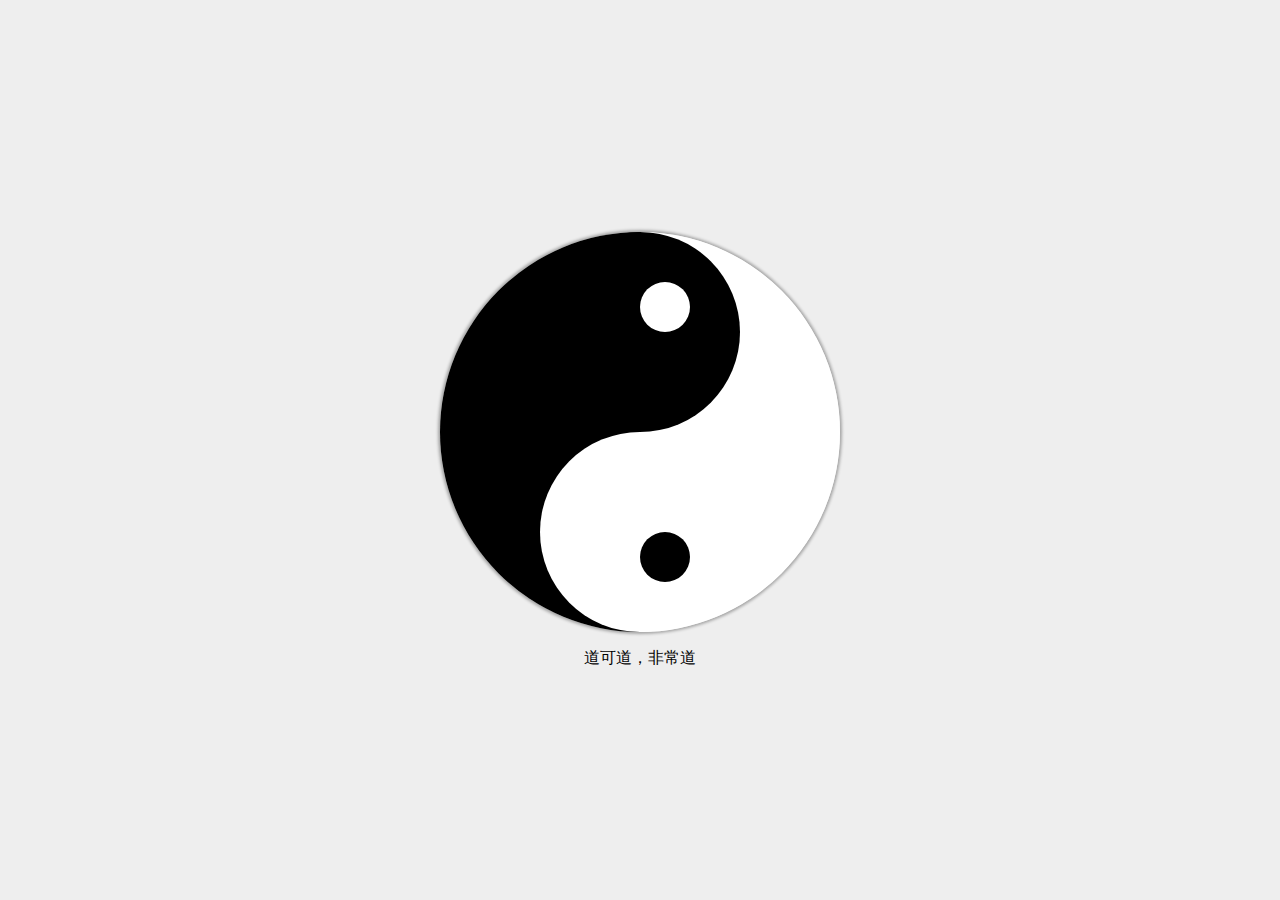
<file: index.html>
<html lang="en">

<head>
    <meta charset="UTF-8">
    <meta http-equiv="X-UA-Compatible" content="IE=edge">
    <meta name="viewport" content="width=device-width, initial-scale=1.0">
    <title>太极</title>
    <style>
        body {
            background-color: #eee;
        }

        * {
            box-sizing: border-box;
            margin: 0;
            padding: 0;
        }

        @keyframes x {
            form {
                transfrom: rotate(0deg);
            }

            to {
                transform: rotate(360deg);
            }
        }

        #bagua {
            width: 400px;
            height: 400px;
            /* border: 1px solid red; */
            border-radius: 50%;
            position: relative;
            overflow: hidden;
            animation: x 5s infinite linear;
            box-shadow: 0px 0px 3px 2px rgba(0, 0, 0, 0.30);
        }

        @media (max-width:500px) {
            #bagua {
                width: 200px;
                height: 200px;
            }

        }

        #bagua>div:first-child {
            width: 50%;
            height: 100%;
            position: absolute;
            left: 0;
            background-color: black;
        }

        #bagua>div:nth-child(2) {
            width: 50%;
            height: 100%;
            position: absolute;
            right: 0;
            background-color: #fff;
        }

        #bagua>div:nth-child(3) {
            background-color: black;
            position: absolute;
            /* z-index: 1; */
            width: 200px;
            height: 200px;
            border-radius: 50%;
            left: 50%;
            margin-left: -100px;
        }

        @media(max-width:500px) {
            #bagua>div:nth-child(3) {
                /* border: 1px solid red; */
                width: 100px;
                height: 100px;
                margin-left: -50px;
            }
        }

        #bagua>div:nth-child(4) {
            background-color: white;
            position: absolute;
            width: 200px;
            height: 200px;
            border-radius: 50%;
            right: 50%;
            bottom: 0;
            margin-right: -100px;
        }

        @media(max-width:500px) {
            #bagua>div:nth-child(4) {
                width: 100px;
                height: 100px;
                margin-right: -50px;
            }
        }

        #bagua>div:nth-child(5) {
            background-color: white;
            position: absolute;
            width: 50px;
            height: 50px;
            border-radius: 50%;
            left: 50%;
            top: 50px;
        }

        @media(max-width:500px) {
            #bagua>div:nth-child(5) {
                width: 25px;
                height: 25px;
                top: 25px;
            }
        }

        #bagua>div:nth-child(6) {
            background-color: black;
            position: absolute;
            width: 50px;
            height: 50px;
            border-radius: 50%;
            left: 50%;
            bottom: 50px;
        }

        @media(max-width:500px) {
            #bagua>div:nth-child(6) {
                width: 25px;
                height: 25px;
                bottom: 25px;
            }
        }

        #warpper {
            height: 100vh;
            display: flex;
            justify-content: center;
            align-items: center;
            flex-direction: column;
        }

        #discribe {
            margin-top: 1em;
        }
    </style>
</head>

<body>
    <div id="warpper">
        <div id="bagua">
            <div></div>
            <div></div>
            <div></div>
            <div></div>
            <div></div>
            <div></div>
        </div>
        <div id="discribe">道可道，非常道</div>
    </div>
</body>

</html>
</file>
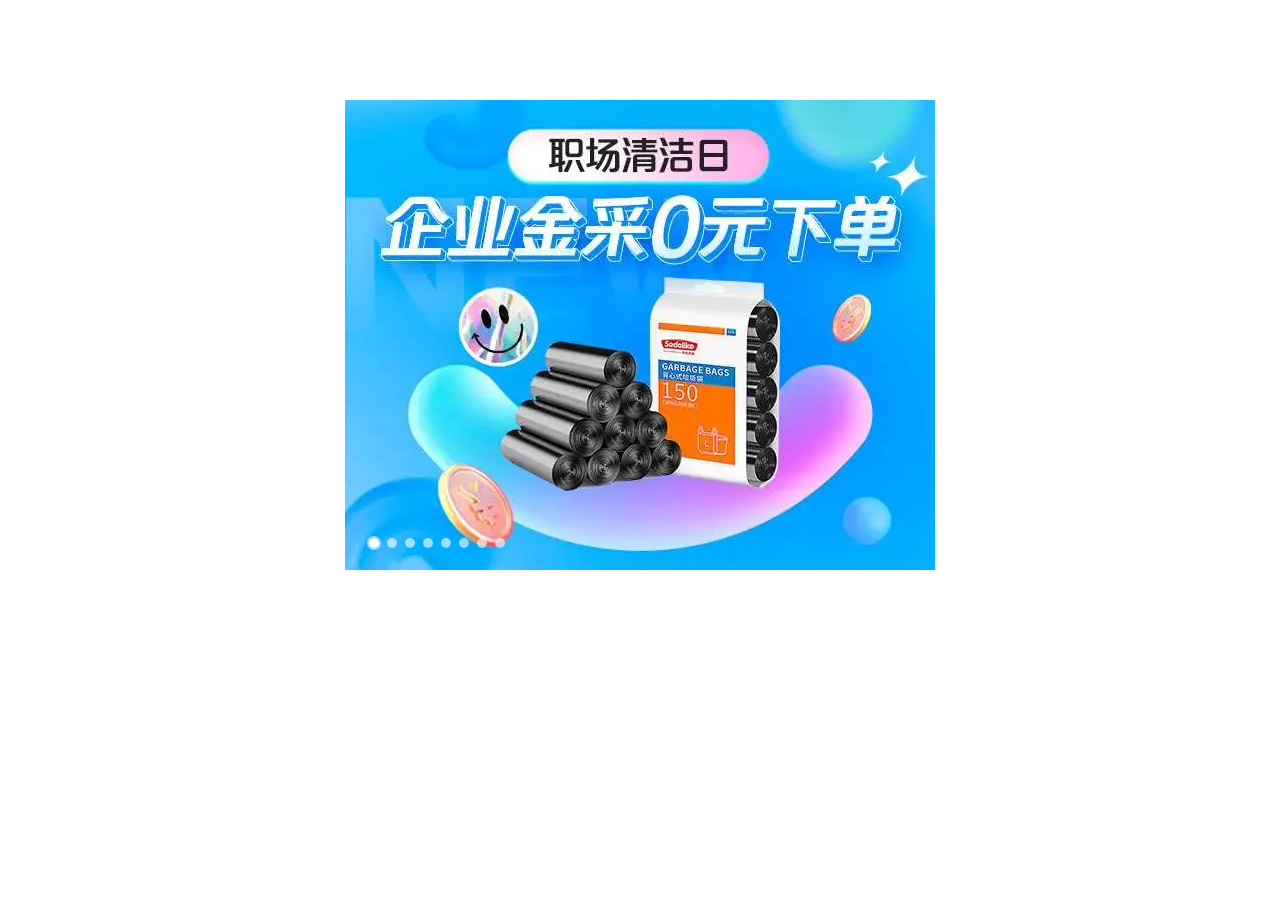
<file: banner.html>
<html lang="en">

<head>
    <meta charset="UTF-8">
    <meta http-equiv="X-UA-Compatible" content="IE=edge">
    <meta name="viewport" content="width=device-width, initial-scale=1.0">
    <title>京东轮播图</title>
    <link rel="stylesheet" href="./css/reset.css">
    <style>
        .img-list {
            width: 590px;
            height: 470px;
            margin: 100px auto;
            position: relative;
        }

        .img-list li {
            position: absolute;
        }

        .img-list li:nth-child(1) {
            z-index: 1;
        }

        .pointer {
            position: absolute;
            z-index: 999;
            bottom: 20px;
            left: 20px;
        }

        .pointer a {
            float: left;
            width: 10px;
            height: 10px;
            border-radius: 50%;
            background-color: rgba(255, 255, 255, 0.6);
            background-clip: content-box;
            border: 2px solid transparent;
            margin:0 2px;
        }
        .pointer a.active,
        .pointer a:hover{
            background-color:#fff;
            /* box-shadow: 2px 2px 10px rgba(255, 255, b255, 0.6); */
            border: 2px solid rgba(255, 255, 255, 0.6);
        }
    </style>
</head>

<body>
    <ul class="img-list">
        <li>
            <a href="#">
                <img src="./images/e4d844726e5cbef9.jpg.webp" alt="">
            </a>
        </li>
        <li>
            <a href="#">
                <img src="./images/4177faf1ffaa24e0.jpg.webp" alt="">
            </a>
        </li>
        <li>
            <a href="#">
                <img src="./images/q.jpg" alt="">
            </a>
        </li>
        <li>
            <a href="#">
                <img src="./images/q (1).jpg" alt="">
            </a>
        </li>
        <li>
            <a href="#">
                <img src="./images/q (2).jpg" alt="">
            </a>
        </li>
        <li>
            <a href="#">
                <img src="./images/q (3).jpg" alt="">
            </a>
        </li>
        <li>
            <a href="#">
                <img src="./images/q (4).jpg" alt="">
            </a>
        </li>
        <li>
            <a href="#">
                <img src="./images/q (5).jpg" alt="">
            </a>
        </li>
        <div class="pointer">
            <a class="active" href="javascript:;"></a>
            <a href="javascript:;"></a>
            <a href="javascript:;"></a>
            <a href="javascript:;"></a>
            <a href="javascript:;"></a>
            <a href="javascript:;"></a>
            <a href="javascript:;"></a>
            <a href="javascript:;"></a>
        </div>
    </ul>
</body>

</html>
</file>
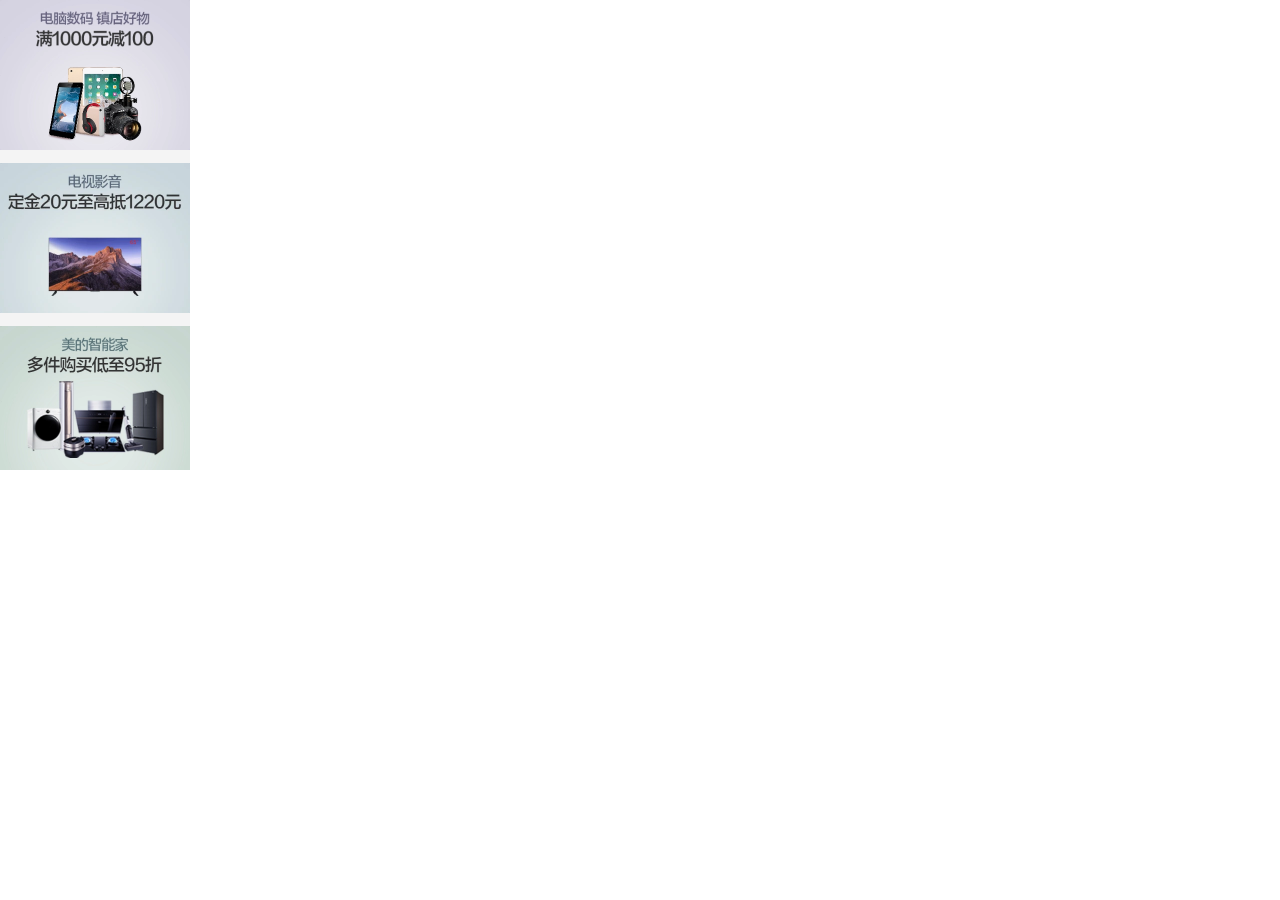
<file: 京东图片列表.html>
<html lang="en">
<head>
    <meta charset="UTF-8">
    <meta http-equiv="X-UA-Compatible" content="IE=edge">
    <meta name="viewport" content="width=device-width, initial-scale=1.0">
    <title>图片列表</title>
    <link rel="stylesheet" href="./css/style.css">
    <style>
       
    </style>
</head>
<body>
  <ul class="img-list">
    <li>
        <a href="javascript:;">
            <img src="./images/34dca267e049d035.jpg.webp" alt="">
        </a>
    </li>
    <li>
        <a href="javascript:;">
            <img src="./images/5e9eb0f22d1f6b77.jpg.webp" alt="">
        </a>
    </li>
    <li>
        <a href="javascript:;">
            <img src="./images/ef6c1e67fddb54c8.jpg.webp" alt="">
        </a>
    </li>
  </ul>
</body>
</html>
</file>
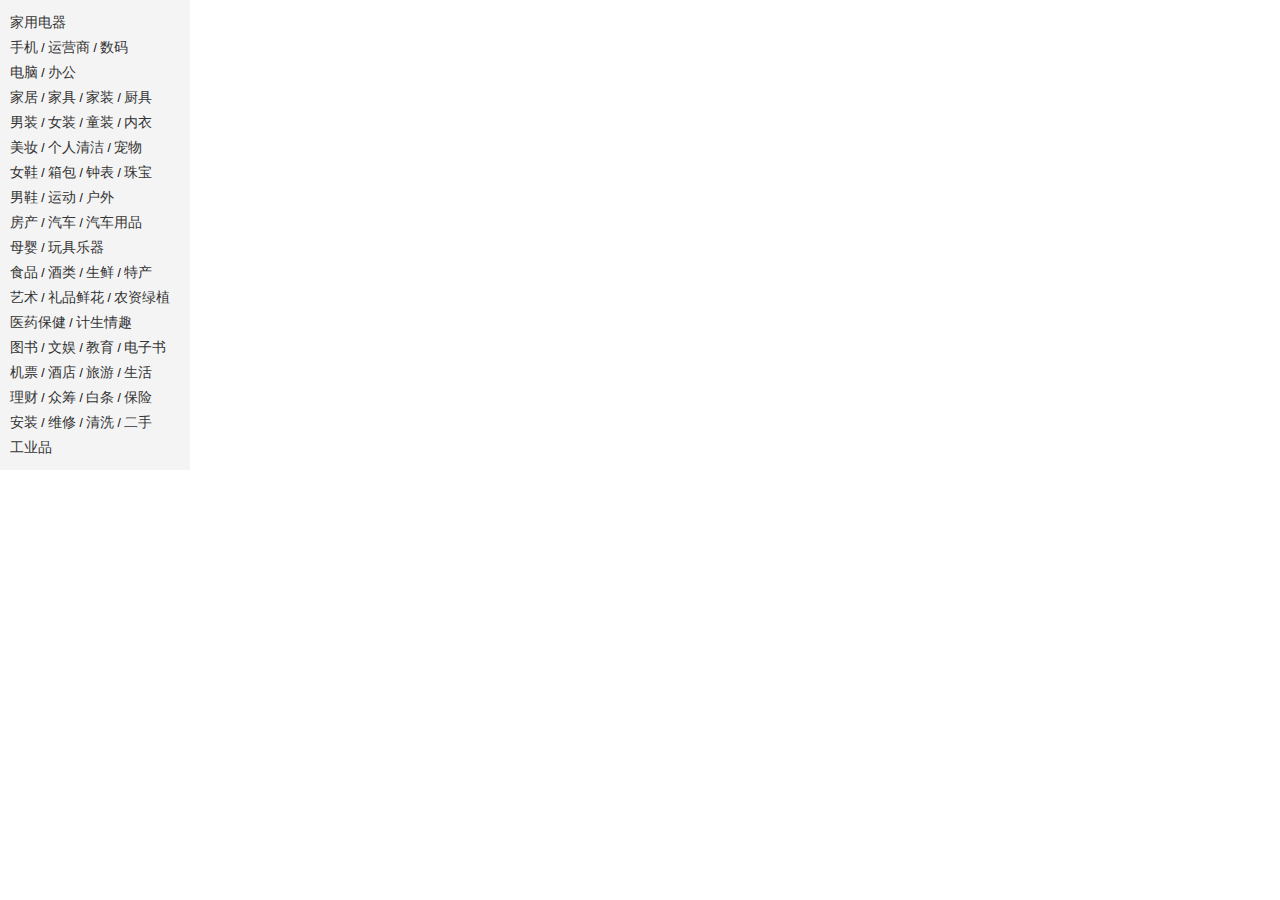
<file: 京东左侧导航条.html>
<html lang="en">

<head>
    <meta charset="UTF-8">
    <meta http-equiv="X-UA-Compatible" content="IE=edge">
    <meta name="viewport" content="width=device-width, initial-scale=1.0">
    <title>导航列表</title>
    <link rel="stylesheet" href="./css/style.css">
</head>

<body>
    <ul class="list">
        <li>
            <a href="#">家用电器</a>
        </li>
        <li>
            <a href="#">手机</a>
            <span>/</span>
            <a href="#">运营商</a>
            <span>/</span>
            <a href="#">数码</a>
        </li>
        <li>
            <a href="#">电脑</a>
            <span>/</span>
            <a href="#">办公</a>
        </li>
        <li>
            <a href="#">家居</a>
            <span>/</span>
            <a href="#">家具</a>
            <span>/</span>
            <a href="#">家装</a>
            <span>/</span>
            <a href="#">厨具</a>
        </li>
        <li>
            <a href="#">男装</a>
            <span>/</span>
            <a href="#">女装</a>
            <span>/</span>
            <a href="#">童装</a>
            <span>/</span>
            <a href="#">内衣</a>
        </li>
        <li>
            <a href="#">美妆</a>
            <span>/</span>
            <a href="#">个人清洁</a>
            <span>/</span>
            <a href="#">宠物</a>
        </li>
        <li>
            <a href="#">女鞋</a>
            <span>/</span>
            <a href="#">箱包</a>
            <span>/</span>
            <a href="#">钟表</a>
            <span>/</span>
            <a href="#">珠宝</a>
        </li>
        <li>
            <a href="#">男鞋</a>
            <span>/</span>
            <a href="#">运动</a>
            <span>/</span>
            <a href="#">户外</a>
        </li>
        <li>
            <a href="#">房产</a>
            <span>/</span>
            <a href="#">汽车</a>
            <span>/</span>
            <a href="#">汽车用品</a>
        </li>
        <li>
            <a href="#">母婴</a>
            <span>/</span>
            <a href="#">玩具乐器</a>

        </li>
        <li>
            <a href="#">食品</a>
            <span>/</span>
            <a href="#">酒类</a>
            <span>/</span>
            <a href="#">生鲜</a>
            <span>/</span>
            <a href="#">特产</a>
        </li>
        <li>
            <a href="#">艺术</a>
            <span>/</span>
            <a href="#">礼品鲜花</a>
            <span>/</span>
            <a href="#">农资绿植</a>
        </li>
        <li>
            <a href="#">医药保健</a>
            <span>/</span>
            <a href="#">计生情趣</a>

        </li>
        <li>
            <a href="#">图书</a>
            <span>/</span>
            <a href="#">文娱</a>
            <span>/</span>
            <a href="#">教育</a>
            <span>/</span>
            <a href="#">电子书</a>
        </li>
        <li>
            <a href="#">机票</a>
            <span>/</span>
            <a href="#">酒店</a>
            <span>/</span>
            <a href="#">旅游</a>
            <span>/</span>
            <a href="#">生活</a>
        </li>
        <li>
            <a href="#">理财</a>
            <span>/</span>
            <a href="#">众筹</a>
            <span>/</span>
            <a href="#">白条</a>
            <span>/</span>
            <a href="#">保险</a>
        </li>
        <li>
            <a href="#">安装</a>
            <span>/</span>
            <a href="#">维修</a>
            <span>/</span>
            <a href="#">清洗</a>
            <span>/</span>
            <a href="#">二手</a>
        </li>
        <li>
            <a href="#">工业品</a>

        </li>
    </ul>
</body>

</html>
</file>
<file: css/style.css>
html, body, div, span, applet, object, iframe,
h1, h2, h3, h4, h5, h6, p, blockquote, pre,
a, abbr, acronym, address, big, cite, code,
del, dfn, em, img, ins, kbd, q, s, samp,
small, strike, strong, sub, sup, tt, var,
b, u, i, center,
dl, dt, dd, ol, ul, li,
fieldset, form, label, legend,
table, caption, tbody, tfoot, thead, tr, th, td,
article, aside, canvas, details, embed, 
figure, figcaption, footer, header, hgroup, 
menu, nav, output, ruby, section, summary,
time, mark, audio, video {
	margin: 0;
	padding: 0;
	border: 0;
	font-size: 100%;
	font: inherit;
	vertical-align: baseline;
    text-decoration: none;
}
/* HTML5 display-role reset for older browsers */
article, aside, details, figcaption, figure, 
footer, header, hgroup, menu, nav, section {
	display: block;
}
body {
	line-height: 1;
	font-family:"Helvetica Neue",Helvetica,"PingFang SC","Hiragino Sans GB","Microsoft YaHei","微软雅黑",Arial,sans-serif;
}
ol, ul {
	list-style: none;
}
blockquote, q {
	quotes: none;
}
blockquote:before, blockquote:after,
q:before, q:after {
	content: '';
	content: none;
}
table {
	border-collapse: collapse;
	border-spacing: 0;
}


/*清除浮动*/
.clearfix:before,
.clearfix:after{
    content:"";
    display:block;
    visibility:hidden;
    clear:both;
}

/*容器*/
.container {
	margin: 10px auto 0px;
	width: 95%;
}

.list{
    width: 190px;
    height: 450px;
    background-color: #f4f4f4;
    padding: 10px 0;
}
.list li{
  height: 25px;
  line-height: 25px;
  padding-left: 10px; 
  font-size: 12px;
}

.list li:hover{
    background-color: #999;
    
}
.list li a{
    font-size: 14px;
    color: #333;
}

.list li a:hover{
    color: #b8083a;
}
.img-list{
    width: 190px;
    height: 470px;
    overflow: hidden;
    background-color: #f4f4f4;
} 
.img-list li{
    margin-bottom: 10px;
}
.img-list img{
    width: 100%;
}
</file>
